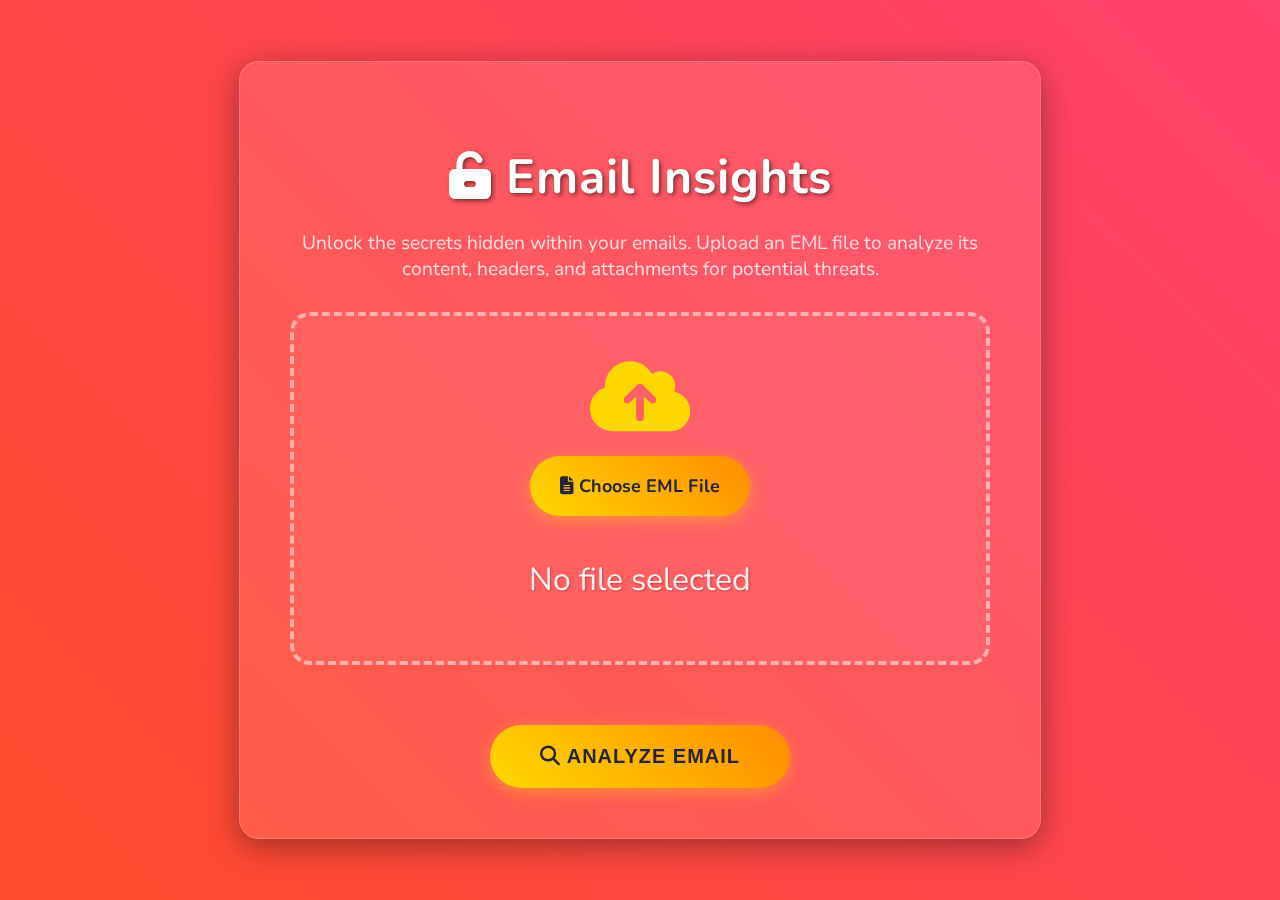
<file: EmailAnalyzer/templates/index.html>
<!DOCTYPE html>
<html lang="en">
  <head>
    <meta charset="UTF-8" />
    <title>Email Insights - Unleash the Power of Email Analysis</title>
    <link
      rel="stylesheet"
      href="https://cdnjs.cloudflare.com/ajax/libs/font-awesome/6.4.0/css/all.min.css"
    />
    <style>
      /* Modern and vibrant styling */
      body {
        background: linear-gradient(45deg, #ff4b2b, #ff416c);
        min-height: 100vh;
        font-family: "Nunito", sans-serif;
        color: #fff;
        display: flex;
        align-items: center;
        justify-content: center;
        margin: 0;
        padding: 0;
        overflow: hidden;
      }

      .container {
        background: rgba(255, 255, 255, 0.1);
        backdrop-filter: blur(10px);
        border-radius: 20px;
        padding: 50px;
        box-shadow: 0 8px 32px 0 rgba(0, 0, 0, 0.37);
        border: 1px solid rgba(255, 255, 255, 0.18);
        text-align: center;
        width: 90%;
        max-width: 700px;
        animation: fadeIn 1s ease-out;
      }

      @keyframes fadeIn {
        from {
          opacity: 0;
          transform: translateY(-30px);
        }
        to {
          opacity: 1;
          transform: translateY(0);
        }
      }

      h1 {
        font-size: 3em;
        margin-bottom: 20px;
        text-shadow: 2px 2px 4px rgba(0, 0, 0, 0.5);
        letter-spacing: 1px;
      }

      p {
        font-size: 1.2em;
        margin-bottom: 30px;
        opacity: 0.8;
      }

      .upload-box {
        border: 4px dashed rgba(255, 255, 255, 0.5);
        border-radius: 20px;
        padding: 40px;
        margin: 30px 0;
        transition: all 0.3s ease;
        background: rgba(255, 255, 255, 0.05);
      }

      .upload-box:hover {
        border-color: #ffd700;
        background: rgba(255, 255, 255, 0.1);
        transform: translateY(-5px);
        box-shadow: 0 6px 12px rgba(0, 0, 0, 0.2);
      }

      .upload-icon {
        font-size: 80px;
        color: #ffd700;
        margin-bottom: 20px;
        animation: pulse 2s ease-in-out infinite;
      }

      @keyframes pulse {
        0% {
          transform: scale(1);
        }
        50% {
          transform: scale(1.1);
        }
        100% {
          transform: scale(1);
        }
      }

      .custom-file-upload {
        background: linear-gradient(45deg, #ffd700, #ff8c00);
        color: #24243e;
        margin-left: 140px;
        margin-right: 140px;
        padding: 18px 30px;
        border-radius: 40px;
        cursor: pointer;
        display: inline-block;
        font-size: 18px;
        font-weight: bold;
        transition: all 0.3s ease;
        border: none;
        box-shadow: 0 4px 15px rgba(255, 215, 0, 0.4);
      }

      .custom-file-upload:hover {
        transform: translateY(-3px);
        box-shadow: 0 6px 20px rgba(255, 215, 0, 0.6);
      }

      .file-info {
        color: #ffffff;
        margin: 20px 0;
        font-size: 2em;
        opacity: 0.9;
        text-shadow: 1px 1px 2px rgba(0, 0, 0, 0.3);
      }

      .analyze-btn {
        background: linear-gradient(45deg, #ffd700, #ff8c00);
        color: #24243e;
        padding: 20px 50px;
        border: none;
        border-radius: 40px;
        font-size: 20px;
        font-weight: bold;
        cursor: pointer;
        transition: all 0.3s ease;
        text-transform: uppercase;
        letter-spacing: 1px;
        margin-top: 30px;
        box-shadow: 0 4px 15px rgba(255, 215, 0, 0.4);
      }

      .analyze-btn:hover {
        transform: translateY(-3px);
        box-shadow: 0 6px 20px rgba(255, 215, 0, 0.6);
      }

      .analyze-btn:active {
        transform: translateY(1px);
      }

      /* Loader styling */
      .loader-overlay {
        position: fixed;
        top: 0;
        left: 0;
        width: 100%;
        height: 100%;
        background: #0f0c29;
        background: linear-gradient(to right, #24243e, #302b63, #0f0c29);
        display: none;
        align-items: center;
        justify-content: center;
        z-index: 9999;
      }

      .loader-container {
        position: relative;
        text-align: center;
      }

      /* Floating orbs animation */
      .orb {
        position: absolute;
        width: 20px;
        height: 20px;
        border-radius: 50%;
        background: rgba(255, 255, 255, 0.3);
        box-shadow: 0 0 20px rgba(255, 255, 255, 0.5);
        animation: float 3s infinite;
      }

      .orb:nth-child(1) {
        left: -50px;
        top: -30px;
        animation-delay: 0s;
      }
      .orb:nth-child(2) {
        right: -30px;
        top: 20px;
        animation-delay: 0.5s;
      }
      .orb:nth-child(3) {
        left: 20px;
        bottom: -40px;
        animation-delay: 1s;
      }

      @keyframes float {
        0%,
        100% {
          transform: translateY(0) scale(1);
        }
        50% {
          transform: translateY(-20px) scale(1.1);
        }
      }

      /* Main loader animation */
      .loader {
        margin-left: 90px;
        width: 150px;
        height: 150px;
        background: rgba(255, 255, 255, 0.1);
        border-radius: 50%;
        border: 3px solid transparent;
        border-top-color: #00ff88;
        border-bottom-color: #00ffff;
        animation: spin 1.5s ease infinite;
        position: relative;
      }

      .loader:before,
      .loader:after {
        content: "";
        position: absolute;
        border-radius: 50%;
        border: 3px solid transparent;
      }

      .loader:before {
        top: 5px;
        left: 5px;
        right: 5px;
        bottom: 5px;
        border-top-color: #ff00ff;
        border-bottom-color: #ff00ff;
        animation: spin 2s linear infinite;
      }

      .loader:after {
        top: 15px;
        left: 15px;
        right: 15px;
        bottom: 15px;
        border-top-color: #00ff88;
        border-bottom-color: #00ffff;
        animation: spin 1s linear infinite;
      }

      @keyframes spin {
        0% {
          transform: rotate(0deg);
        }
        100% {
          transform: rotate(360deg);
        }
      }

      /* Progress bar animation */
      .progress-bar {
        width: 300px;
        height: 4px;
        background: rgba(255, 255, 255, 0.1);
        border-radius: 2px;
        margin: 30px auto;
        position: relative;
        overflow: hidden;
      }

      .progress-bar:after {
        content: "";
        position: absolute;
        top: 0;
        left: 0;
        height: 100%;
        width: 50%;
        background: linear-gradient(90deg, #00ff88, #00ffff);
        animation: progress 2s ease-in-out infinite;
      }

      @keyframes progress {
        0% {
          left: -50%;
        }
        100% {
          left: 100%;
        }
      }

      .loader-text {
        margin-top: 20px;
        color: #ffffff;
        font-family: "Arial", sans-serif;
        font-size: 1.2em;
        text-transform: uppercase;
        letter-spacing: 2px;
        animation: glow 2s ease-in-out infinite;
      }

      @keyframes glow {
        0%,
        100% {
          text-shadow: 0 0 10px rgba(255, 255, 255, 0.5);
        }
        50% {
          text-shadow: 0 0 20px #00ff88, 0 0 30px #00ffff;
        }
      }
    </style>
    <link
      href="https://fonts.googleapis.com/css2?family=Nunito:wght@400;700&display=swap"
      rel="stylesheet"
    />
  </head>
  <body>
    <div class="container">
      <h1><i class="fas fa-unlock-alt"></i> Email Insights</h1>
      <p>
        Unlock the secrets hidden within your emails. Upload an EML file to
        analyze its content, headers, and attachments for potential threats.
      </p>
      <form
        id="uploadForm"
        action="/upload"
        method="post"
        enctype="multipart/form-data"
      >
        <div class="upload-box">
          <i class="fas fa-cloud-upload-alt upload-icon"></i>
          <div class="file-input-wrapper">
            <label for="file-upload" class="custom-file-upload">
              <i class="fas fa-file-alt"></i> Choose EML File
            </label>
            <input
              style="visibility: hidden"
              id="file-upload"
              type="file"
              name="filee"
              accept=".eml"
              required
            />
          </div>
          <div id="file-info" class="file-info">No file selected</div>
        </div>
        <button type="submit" class="analyze-btn">
          <i class="fas fa-search"></i> Analyze Email
        </button>
      </form>
    </div>

    <div id="loaderOverlay" class="loader-overlay">
      <div class="loader-container">
        <div class="orb"></div>
        <div class="orb"></div>
        <div class="orb"></div>
        <div class="loader"></div>
        <div class="progress-bar"></div>
        <div class="loader-text">Analyzing Email Content...</div>
      </div>
    </div>

    <script>
      document
        .getElementById("file-upload")
        .addEventListener("change", function (e) {
          var fileName = e.target.files[0]
            ? e.target.files[0].name
            : "No file selected";
          document.getElementById("file-info").textContent = fileName;
        });

      document
        .getElementById("uploadForm")
        .addEventListener("submit", function () {
          document.getElementById("loaderOverlay").style.display = "flex";
        });
    </script>
  </body>
</html>
</file>
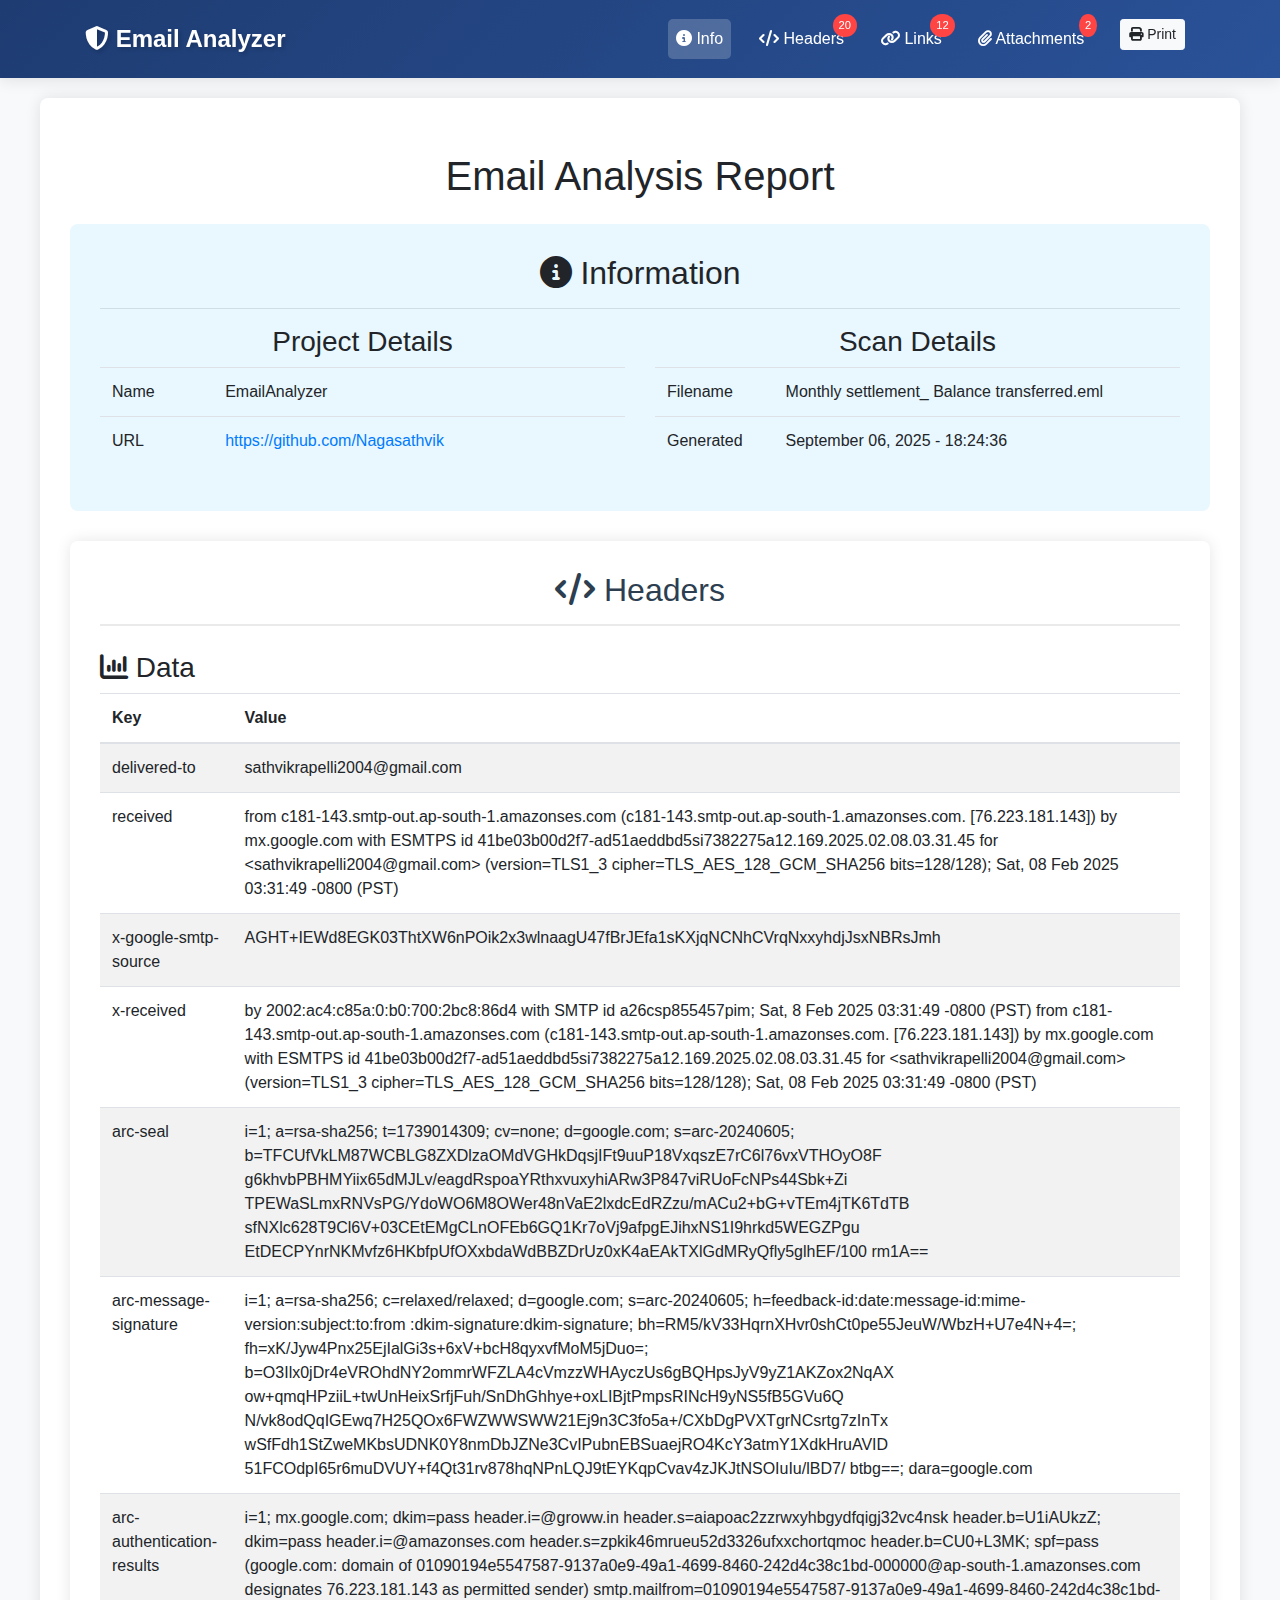
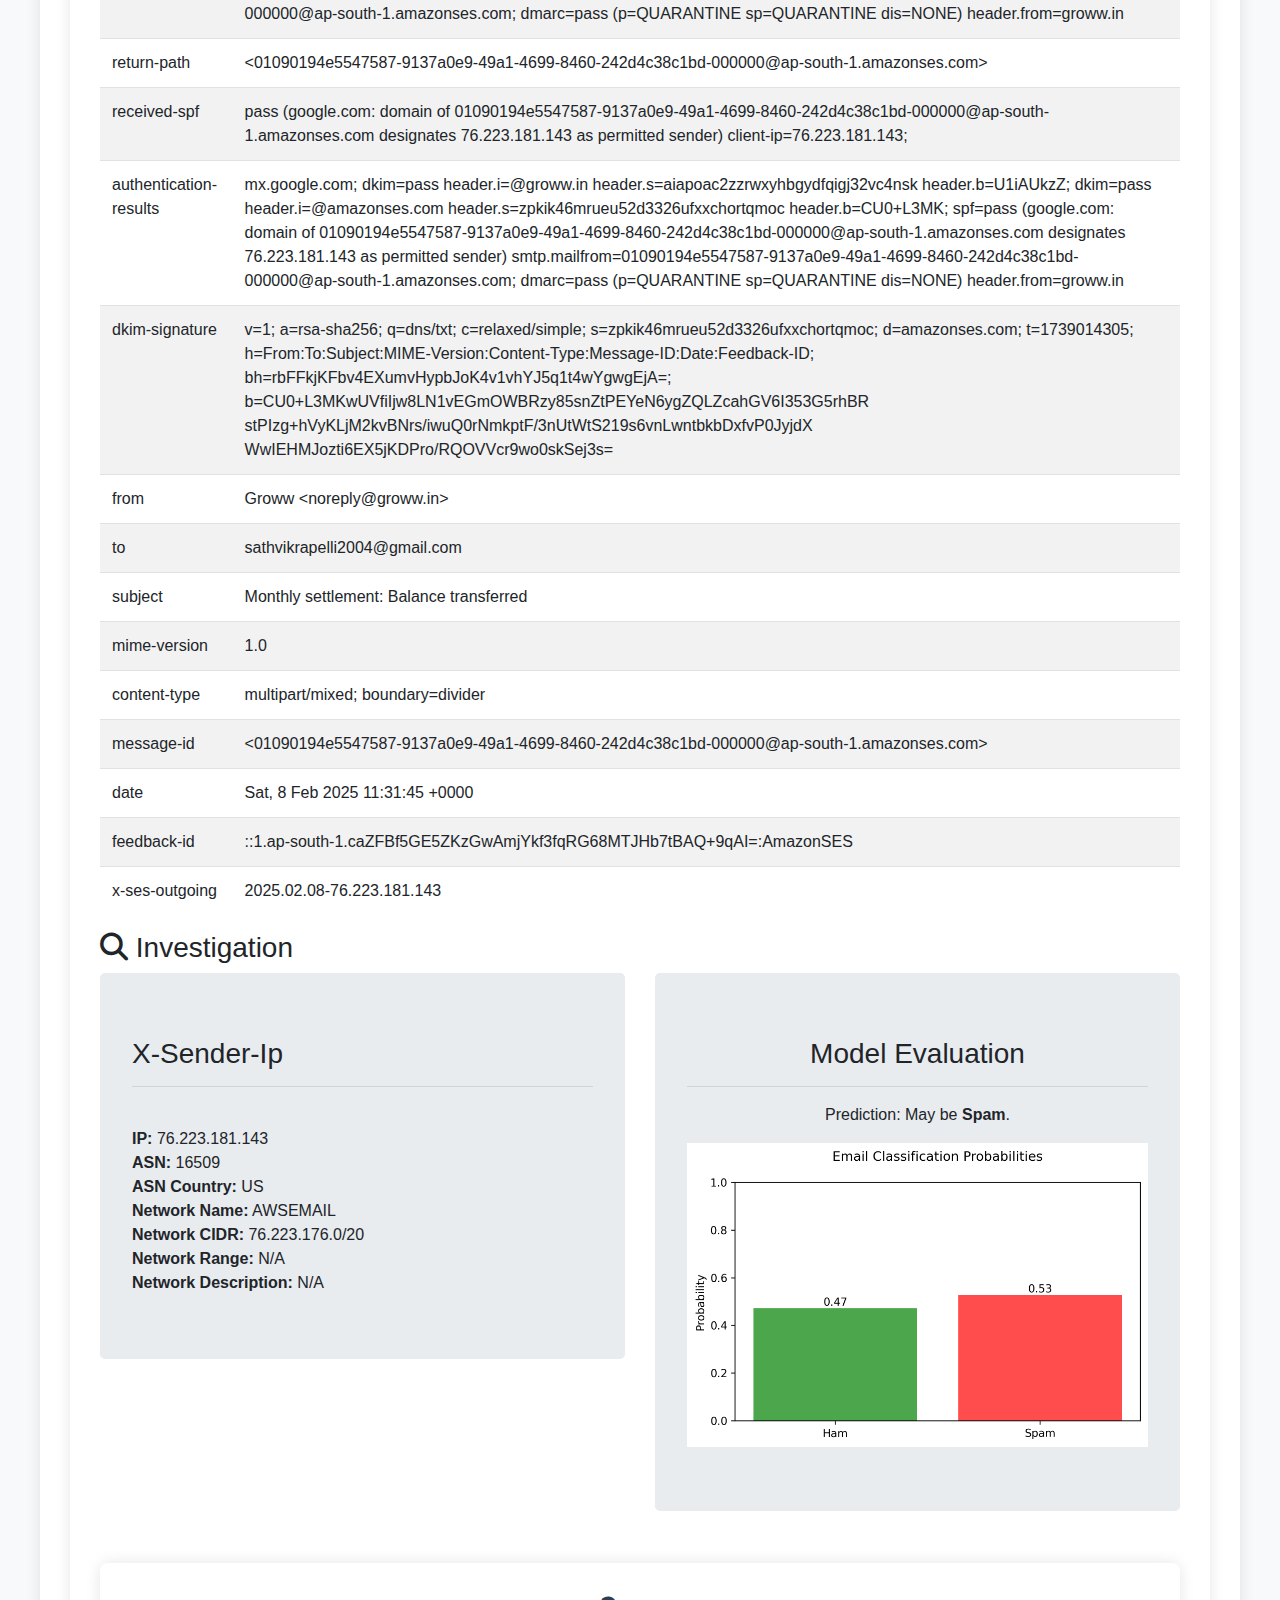
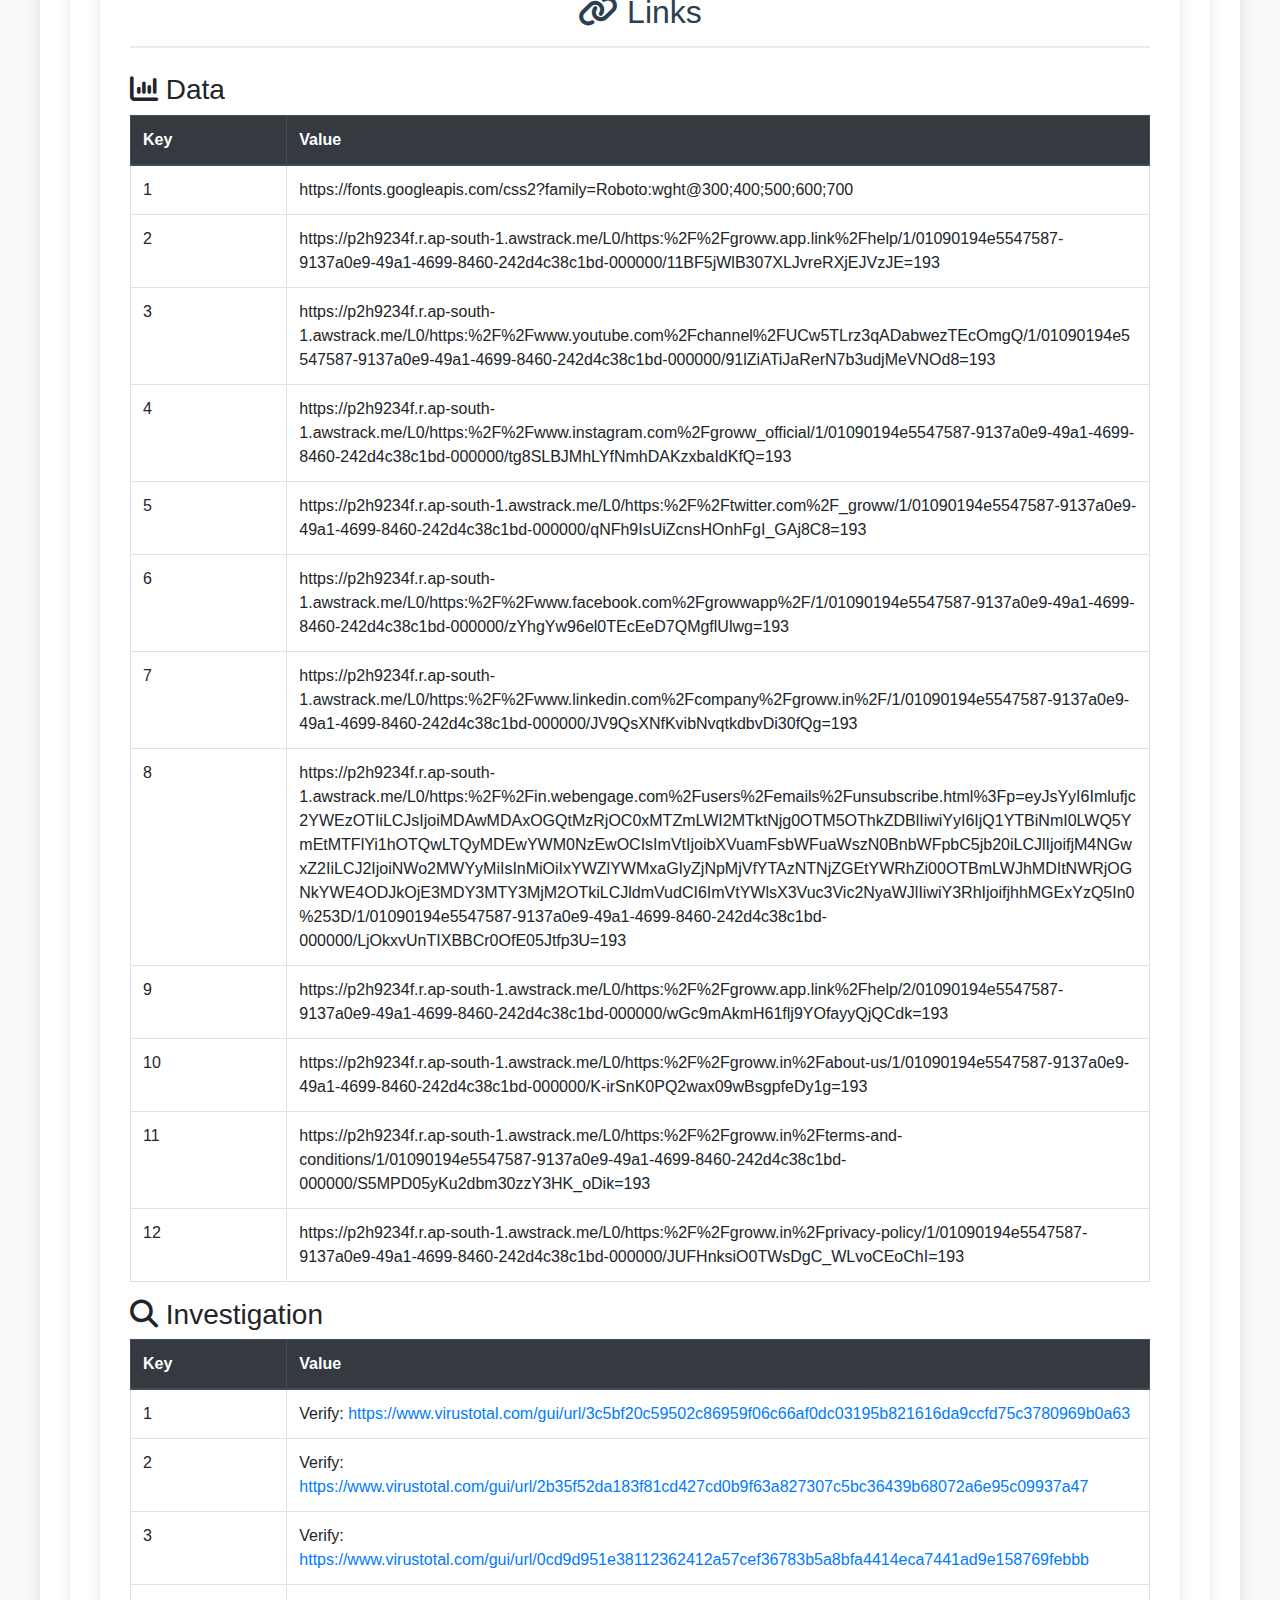
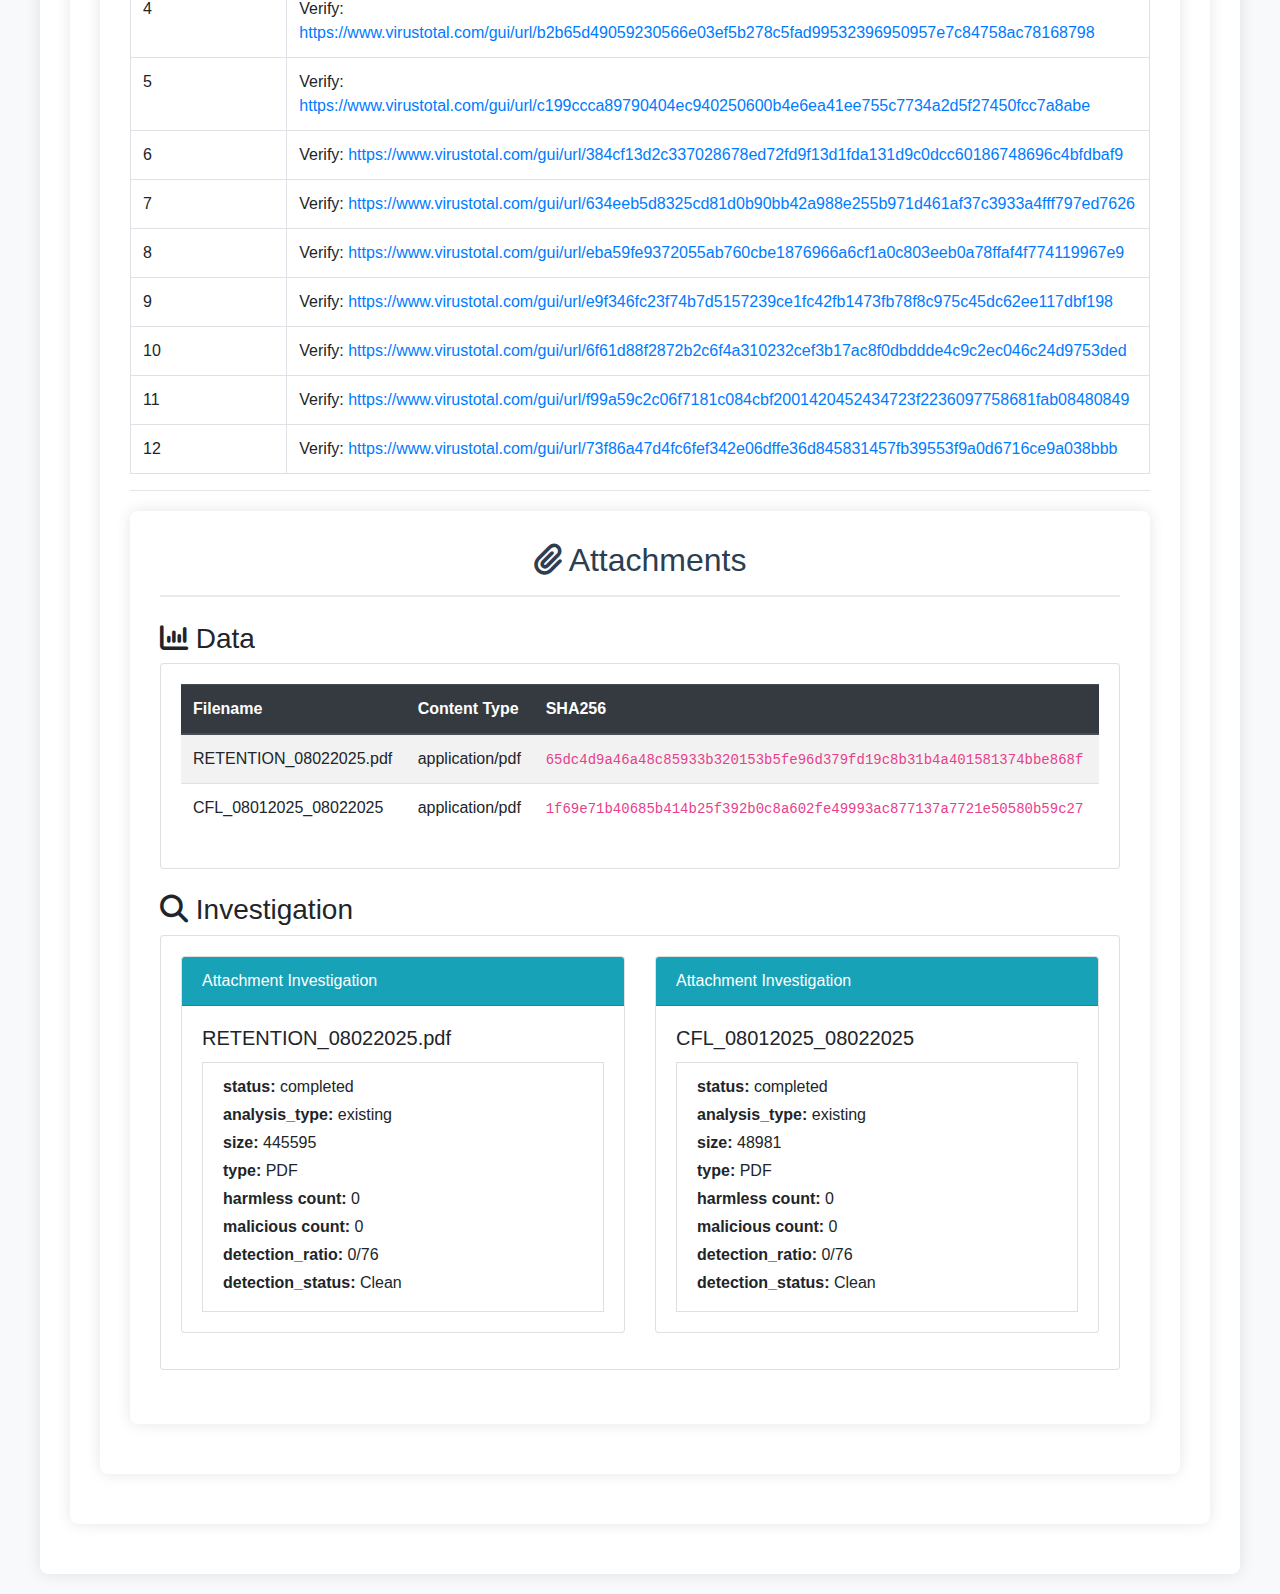
<file: EmailAnalyzer/reports/report.html>
<!DOCTYPE html>
    <html>
        <head>
            <meta charset="UTF-8">
            <meta name="viewport" content="width=device-width, initial-scale=1">
            <link rel="stylesheet" href="https://cdnjs.cloudflare.com/ajax/libs/twitter-bootstrap/4.6.0/css/bootstrap.min.css">
            <link rel="stylesheet" href="https://cdnjs.cloudflare.com/ajax/libs/font-awesome/6.4.0/css/all.min.css">
            <script async defer src="https://buttons.github.io/buttons.js"></script>
            <style>
                body { 
                    font-family: Arial, sans-serif; 
                    background-color: #f8f9fa; 
                }
                .navbar { 
                    background-color: #343a40; 
                }
                .navbar-brand, .nav-link { 
                    color: #fff !important; 
                }
                .container-fluid, .section-container { 
                    max-width: 1200px; 
                    margin: 20px auto; 
                    background-color: #fff; 
                    padding: 30px; 
                    border-radius: 8px; 
                    box-shadow: 0px 0px 15px rgba(0,0,0,0.1); 
                }
                .info-section { 
                    background-color: #e9f7fe; 
                    padding: 30px; 
                    border-radius: 8px; 
                    margin-bottom: 30px; 
                }
                .section-title {
                    color: #2c3e50;
                    margin-bottom: 25px;
                    padding-bottom: 15px;
                    border-bottom: 2px solid #eaeaea;
                }
                @media print { 
                    body { 
                        background-color: white !important;
                        padding: 20px !important;
                    }
                    .navbar, .print-button { 
                        display: none !important; 
                    }
                    .container-fluid, .section-container { 
                        margin: 15px !important;
                        padding: 20px !important;
                        border: 1px solid #dee2e6 !important;
                        box-shadow: none !important;
                        page-break-inside: avoid;
                    }
                    .info-section {
                        background-color: #ffffff !important;
                        border: 2px solid #e9f7fe !important;
                    }
                    table {
                        border: 1px solid #dee2e6 !important;
                    }
                    td, th {
                        padding: 8px !important;
                    }
                }
                .probability-bar {
                    width: 100%;
                    background-color: #f0f0f0;
                    margin: 5px 0;
                    border-radius: 4px;
                }
                .bar {
                    height: 25px;
                    padding: 5px;
                    color: white;
                    border-radius: 4px;
                    display: flex;
                    align-items: center;
                    justify-content: flex-end;
                }
                .spam-bar { background-color: #ff4444; }
                .ham-bar { background-color: #44aa44; }
                /* New Navigation Styles */
                .custom-navbar {
                    background: linear-gradient(135deg, #1e3c72 0%, #2a5298 100%);
                    padding: 1rem 0;
                    box-shadow: 0 2px 15px rgba(0,0,0,0.1);
                }
                
                .nav-item {
                    margin: 0 10px;
                    position: relative;
                }
                
                .nav-link {
                    color: #fff !important;
                    font-weight: 500;
                    padding: 0.5rem 1rem;
                    border-radius: 5px;
                    transition: all 0.3s ease;
                }
                
                .nav-link:hover {
                    background: rgba(255,255,255,0.1);
                    transform: translateY(-2px);
                }
                
                .nav-link.active {
                    background: rgba(255,255,255,0.2);
                    color: #fff !important;
                }
                
                .navbar-brand {
                    font-size: 1.5rem;
                    font-weight: bold;
                    color: #fff !important;
                    text-shadow: 2px 2px 4px rgba(0,0,0,0.2);
                }
                
                .nav-badge {
                    position: absolute;
                    top: -5px;
                    right: -5px;
                    padding: 3px 6px;
                    border-radius: 50%;
                    font-size: 0.7rem;
                    background: #ff4444;
                }
                
                @media (max-width: 768px) {
                    .navbar-nav {
                        background: rgba(0,0,0,0.1);
                        padding: 10px;
                        border-radius: 8px;
                    }
                }
            </style>
        </head>
        <body>
            <!-- Enhanced Navigation Bar -->
            <nav class="navbar navbar-expand-lg custom-navbar sticky-top">
                <div class="container">
                    <a class="navbar-brand" href="#">
                        <i class="fas fa-shield-alt"></i> Email Analyzer
                    </a>
                    <button class="navbar-toggler" type="button" data-toggle="collapse" data-target="#navbarNav"
                            aria-controls="navbarNav" aria-expanded="false" aria-label="Toggle navigation">
                        <span class="navbar-toggler-icon"></span>
                    </button>
                    <div class="collapse navbar-collapse" id="navbarNav">
                        <ul class="navbar-nav ml-auto">
                            <li class="nav-item">
                                <a class="nav-link active" href="#info-section">
                                    <i class="fas fa-info-circle"></i> Info
                                </a>
                            </li>
                            <li class="nav-item">
                                <a class="nav-link" href="#headers-section">
                                    <i class="fas fa-code"></i> Headers
                                    <span class="nav-badge">20</span>
                                </a>
                            </li>
                            <li class="nav-item">
                                <a class="nav-link" href="#links-section">
                                    <i class="fas fa-link"></i> Links
                                    <span class="nav-badge">12</span>
                                </a>
                            </li>
                            <li class="nav-item">
                                <a class="nav-link" href="#attachments-section">
                                    <i class="fas fa-paperclip"></i> Attachments
                                    <span class="nav-badge">2</span>
                                </a>
                            </li>
                            <li class="nav-item">
                                <button class="btn btn-light btn-sm ml-2" onclick="window.print()">
                                    <i class="fas fa-print"></i> Print
                                </button>
                            </li>
                        </ul>
                    </div>
                </div>
            </nav>
            
            <!-- Main Content Container -->
            <div class="container-fluid">
                <h1 class="text-center my-4">Email Analysis Report</h1>
                
                <div class="info-section" id="info-section">
                    <h2 class="text-center"><i class="fa-solid fa-circle-info"></i> Information</h2>
                    <hr>
                    <div class="row">
                        <div class="col-md-6">
                            <h3 class="text-center">Project Details</h3>
                            <table class="table">
                                <tr>
                                    <td>Name</td>
                                    <td>EmailAnalyzer</td>
                                </tr>
                                <tr>
                                    <td>URL</td>
                                    <td><a href="https://github.com/Nagasathvik">https://github.com/Nagasathvik</a></td>
                                </tr>
                            </table>
                        </div>
                        <div class="col-md-6">
                            <h3 class="text-center">Scan Details</h3>
                            <table class="table">
                                <tr>
                                    <td>Filename</td>
                                    <td>Monthly settlement_ Balance transferred.eml</td>
                                </tr>
                                <tr>
                                    <td>Generated</td>
                                    <td>September 06, 2025 - 18:24:36</td>
                                </tr>
                            </table>
                        </div>
                    </div>
                </div>
            
        <div class="section-container">
            <h2 id="headers-section" class="section-title text-center">
                <i class="fa-solid fa-code"></i> Headers
            </h2>
    
        <h3 id="headers-data-section"><i class="fa-solid fa-chart-column"></i> Data</h3>
        <table class="table table-striped responsive-table">
            <thead>
                <tr>
                    <th>Key</th>
                    <th>Value</th>
                </tr>
            </thead>
            <tbody>
    <tr><td>delivered-to</td><td>sathvikrapelli2004@gmail.com</td></tr><tr><td>received</td><td>from c181-143.smtp-out.ap-south-1.amazonses.com (c181-143.smtp-out.ap-south-1.amazonses.com. [76.223.181.143])         by mx.google.com with ESMTPS id 41be03b00d2f7-ad51aeddbd5si7382275a12.169.2025.02.08.03.31.45         for &lt;sathvikrapelli2004@gmail.com&gt;         (version=TLS1_3 cipher=TLS_AES_128_GCM_SHA256 bits=128/128);         Sat, 08 Feb 2025 03:31:49 -0800 (PST)</td></tr><tr><td>x-google-smtp-source</td><td>AGHT+IEWd8EGK03ThtXW6nPOik2x3wlnaagU47fBrJEfa1sKXjqNCNhCVrqNxxyhdjJsxNBRsJmh</td></tr><tr><td>x-received</td><td>by 2002:ac4:c85a:0:b0:700:2bc8:86d4 with SMTP id a26csp855457pim;         Sat, 8 Feb 2025 03:31:49 -0800 (PST) from c181-143.smtp-out.ap-south-1.amazonses.com (c181-143.smtp-out.ap-south-1.amazonses.com. [76.223.181.143])         by mx.google.com with ESMTPS id 41be03b00d2f7-ad51aeddbd5si7382275a12.169.2025.02.08.03.31.45         for &lt;sathvikrapelli2004@gmail.com&gt;         (version=TLS1_3 cipher=TLS_AES_128_GCM_SHA256 bits=128/128);         Sat, 08 Feb 2025 03:31:49 -0800 (PST)</td></tr><tr><td>arc-seal</td><td>i=1; a=rsa-sha256; t=1739014309; cv=none;         d=google.com; s=arc-20240605;         b=TFCUfVkLM87WCBLG8ZXDlzaOMdVGHkDqsjIFt9uuP18VxqszE7rC6l76vxVTHOyO8F          g6khvbPBHMYiix65dMJLv/eagdRspoaYRthxvuxyhiARw3P847viRUoFcNPs44Sbk+Zi          TPEWaSLmxRNVsPG/YdoWO6M8OWer48nVaE2lxdcEdRZzu/mACu2+bG+vTEm4jTK6TdTB          sfNXlc628T9Cl6V+03CEtEMgCLnOFEb6GQ1Kr7oVj9afpgEJihxNS1I9hrkd5WEGZPgu          EtDECPYnrNKMvfz6HKbfpUfOXxbdaWdBBZDrUz0xK4aEAkTXlGdMRyQfly5glhEF/100          rm1A==</td></tr><tr><td>arc-message-signature</td><td>i=1; a=rsa-sha256; c=relaxed/relaxed; d=google.com; s=arc-20240605;         h=feedback-id:date:message-id:mime-version:subject:to:from          :dkim-signature:dkim-signature;         bh=RM5/kV33HqrnXHvr0shCt0pe55JeuW/WbzH+U7e4N+4=;         fh=xK/Jyw4Pnx25EjIalGi3s+6xV+bcH8qyxvfMoM5jDuo=;         b=O3Ilx0jDr4eVROhdNY2ommrWFZLA4cVmzzWHAyczUs6gBQHpsJyV9yZ1AKZox2NqAX          ow+qmqHPziiL+twUnHeixSrfjFuh/SnDhGhhye+oxLIBjtPmpsRINcH9yNS5fB5GVu6Q          N/vk8odQqIGEwq7H25QOx6FWZWWSWW21Ej9n3C3fo5a+/CXbDgPVXTgrNCsrtg7zInTx          wSfFdh1StZweMKbsUDNK0Y8nmDbJZNe3CvIPubnEBSuaejRO4KcY3atmY1XdkHruAVID          51FCOdpI65r6muDVUY+f4Qt31rv878hqNPnLQJ9tEYKqpCvav4zJKJtNSOIuIu/lBD7/          btbg==;         dara=google.com</td></tr><tr><td>arc-authentication-results</td><td>i=1; mx.google.com;        dkim=pass header.i=@groww.in header.s=aiapoac2zzrwxyhbgydfqigj32vc4nsk header.b=U1iAUkzZ;        dkim=pass header.i=@amazonses.com header.s=zpkik46mrueu52d3326ufxxchortqmoc header.b=CU0+L3MK;        spf=pass (google.com: domain of 01090194e5547587-9137a0e9-49a1-4699-8460-242d4c38c1bd-000000@ap-south-1.amazonses.com designates 76.223.181.143 as permitted sender) smtp.mailfrom=01090194e5547587-9137a0e9-49a1-4699-8460-242d4c38c1bd-000000@ap-south-1.amazonses.com;        dmarc=pass (p=QUARANTINE sp=QUARANTINE dis=NONE) header.from=groww.in</td></tr><tr><td>return-path</td><td>&lt;01090194e5547587-9137a0e9-49a1-4699-8460-242d4c38c1bd-000000@ap-south-1.amazonses.com&gt;</td></tr><tr><td>received-spf</td><td>pass (google.com: domain of 01090194e5547587-9137a0e9-49a1-4699-8460-242d4c38c1bd-000000@ap-south-1.amazonses.com designates 76.223.181.143 as permitted sender) client-ip=76.223.181.143;</td></tr><tr><td>authentication-results</td><td>mx.google.com;        dkim=pass header.i=@groww.in header.s=aiapoac2zzrwxyhbgydfqigj32vc4nsk header.b=U1iAUkzZ;        dkim=pass header.i=@amazonses.com header.s=zpkik46mrueu52d3326ufxxchortqmoc header.b=CU0+L3MK;        spf=pass (google.com: domain of 01090194e5547587-9137a0e9-49a1-4699-8460-242d4c38c1bd-000000@ap-south-1.amazonses.com designates 76.223.181.143 as permitted sender) smtp.mailfrom=01090194e5547587-9137a0e9-49a1-4699-8460-242d4c38c1bd-000000@ap-south-1.amazonses.com;        dmarc=pass (p=QUARANTINE sp=QUARANTINE dis=NONE) header.from=groww.in</td></tr><tr><td>dkim-signature</td><td>v=1; a=rsa-sha256; q=dns/txt; c=relaxed/simple; s=zpkik46mrueu52d3326ufxxchortqmoc; d=amazonses.com; t=1739014305; h=From:To:Subject:MIME-Version:Content-Type:Message-ID:Date:Feedback-ID; bh=rbFFkjKFbv4EXumvHypbJoK4v1vhYJ5q1t4wYgwgEjA=; b=CU0+L3MKwUVfiIjw8LN1vEGmOWBRzy85snZtPEYeN6ygZQLZcahGV6I353G5rhBR stPIzg+hVyKLjM2kvBNrs/iwuQ0rNmkptF/3nUtWtS219s6vnLwntbkbDxfvP0JyjdX WwIEHMJozti6EX5jKDPro/RQOVVcr9wo0skSej3s=</td></tr><tr><td>from</td><td>Groww &lt;noreply@groww.in&gt;</td></tr><tr><td>to</td><td>sathvikrapelli2004@gmail.com</td></tr><tr><td>subject</td><td>Monthly settlement: Balance transferred</td></tr><tr><td>mime-version</td><td>1.0</td></tr><tr><td>content-type</td><td>multipart/mixed; boundary=divider</td></tr><tr><td>message-id</td><td>&lt;01090194e5547587-9137a0e9-49a1-4699-8460-242d4c38c1bd-000000@ap-south-1.amazonses.com&gt;</td></tr><tr><td>date</td><td>Sat, 8 Feb 2025 11:31:45 +0000</td></tr><tr><td>feedback-id</td><td>::1.ap-south-1.caZFBf5GE5ZKzGwAmjYkf3fqRG68MTJHb7tBAQ+9qAI=:AmazonSES</td></tr><tr><td>x-ses-outgoing</td><td>2025.02.08-76.223.181.143</td></tr>
            </tbody>
        </table>
    
        <h3 id="headers-investigation-section"><i class="fa-solid fa-magnifying-glass"></i> Investigation</h3>
    <div class="row">
            <div class="col-md-6">
                <div class="jumbotron">
                    <h3>X-Sender-Ip</h3>
                    <hr>
        <br><b>IP:</b> 76.223.181.143<br><b>ASN:</b> 16509<br><b>ASN Country:</b> US<br><b>Network Name:</b> AWSEMAIL<br><b>Network CIDR:</b> 76.223.176.0/20<br><b>Network Range:</b> N/A<br><b>Network Description:</b> N/A
                </div>
            </div>
        
                <div class="col-md-6">
                    <div class="jumbotron" style="text-align: center;">
                        <h3>Model Evaluation</h3>
                        <hr>
                        <p>Prediction: May be <strong>Spam</strong>.</p>
                        <img src="[data-uri]" alt="Model Evaluation Metrics" style="max-width:100%; height:auto;">
                    </div>
                </div>
            </div>
        <div class="section-container">
            <h2 id="links-section" class="section-title text-center">
                <i class="fa-solid fa-link"></i> Links
            </h2>
    
        <h3 id="links-data-section"><i class="fa-solid fa-chart-column"></i> Data</h3>
        <table class="table table-bordered responsive-table">
            <thead class="thead-dark">
                <tr>
                    <th style="max-width:150px; white-space:nowrap;">Key</th>
                    <th style="max-width:300px; white-space:nowrap;">Value</th>
                </tr>
            </thead>
            <tbody>
    <tr><td>1</td><td style='max-width:300px; white-space:normal; word-break:break-word;'>https://fonts.googleapis.com/css2?family=Roboto:wght@300;400;500;600;700</td></tr><tr><td>2</td><td style='max-width:300px; white-space:normal; word-break:break-word;'>https://p2h9234f.r.ap-south-1.awstrack.me/L0/https:%2F%2Fgroww.app.link%2Fhelp/1/01090194e5547587-9137a0e9-49a1-4699-8460-242d4c38c1bd-000000/11BF5jWlB307XLJvreRXjEJVzJE=193</td></tr><tr><td>3</td><td style='max-width:300px; white-space:normal; word-break:break-word;'>https://p2h9234f.r.ap-south-1.awstrack.me/L0/https:%2F%2Fwww.youtube.com%2Fchannel%2FUCw5TLrz3qADabwezTEcOmgQ/1/01090194e5547587-9137a0e9-49a1-4699-8460-242d4c38c1bd-000000/91lZiATiJaRerN7b3udjMeVNOd8=193</td></tr><tr><td>4</td><td style='max-width:300px; white-space:normal; word-break:break-word;'>https://p2h9234f.r.ap-south-1.awstrack.me/L0/https:%2F%2Fwww.instagram.com%2Fgroww_official/1/01090194e5547587-9137a0e9-49a1-4699-8460-242d4c38c1bd-000000/tg8SLBJMhLYfNmhDAKzxbaIdKfQ=193</td></tr><tr><td>5</td><td style='max-width:300px; white-space:normal; word-break:break-word;'>https://p2h9234f.r.ap-south-1.awstrack.me/L0/https:%2F%2Ftwitter.com%2F_groww/1/01090194e5547587-9137a0e9-49a1-4699-8460-242d4c38c1bd-000000/qNFh9IsUiZcnsHOnhFgI_GAj8C8=193</td></tr><tr><td>6</td><td style='max-width:300px; white-space:normal; word-break:break-word;'>https://p2h9234f.r.ap-south-1.awstrack.me/L0/https:%2F%2Fwww.facebook.com%2Fgrowwapp%2F/1/01090194e5547587-9137a0e9-49a1-4699-8460-242d4c38c1bd-000000/zYhgYw96el0TEcEeD7QMgflUlwg=193</td></tr><tr><td>7</td><td style='max-width:300px; white-space:normal; word-break:break-word;'>https://p2h9234f.r.ap-south-1.awstrack.me/L0/https:%2F%2Fwww.linkedin.com%2Fcompany%2Fgroww.in%2F/1/01090194e5547587-9137a0e9-49a1-4699-8460-242d4c38c1bd-000000/JV9QsXNfKvibNvqtkdbvDi30fQg=193</td></tr><tr><td>8</td><td style='max-width:300px; white-space:normal; word-break:break-word;'>https://p2h9234f.r.ap-south-1.awstrack.me/L0/https:%2F%2Fin.webengage.com%2Fusers%2Femails%2Funsubscribe.html%3Fp=[base64]%253D/1/01090194e5547587-9137a0e9-49a1-4699-8460-242d4c38c1bd-000000/LjOkxvUnTIXBBCr0OfE05Jtfp3U=193</td></tr><tr><td>9</td><td style='max-width:300px; white-space:normal; word-break:break-word;'>https://p2h9234f.r.ap-south-1.awstrack.me/L0/https:%2F%2Fgroww.app.link%2Fhelp/2/01090194e5547587-9137a0e9-49a1-4699-8460-242d4c38c1bd-000000/wGc9mAkmH61flj9YOfayyQjQCdk=193</td></tr><tr><td>10</td><td style='max-width:300px; white-space:normal; word-break:break-word;'>https://p2h9234f.r.ap-south-1.awstrack.me/L0/https:%2F%2Fgroww.in%2Fabout-us/1/01090194e5547587-9137a0e9-49a1-4699-8460-242d4c38c1bd-000000/K-irSnK0PQ2wax09wBsgpfeDy1g=193</td></tr><tr><td>11</td><td style='max-width:300px; white-space:normal; word-break:break-word;'>https://p2h9234f.r.ap-south-1.awstrack.me/L0/https:%2F%2Fgroww.in%2Fterms-and-conditions/1/01090194e5547587-9137a0e9-49a1-4699-8460-242d4c38c1bd-000000/S5MPD05yKu2dbm30zzY3HK_oDik=193</td></tr><tr><td>12</td><td style='max-width:300px; white-space:normal; word-break:break-word;'>https://p2h9234f.r.ap-south-1.awstrack.me/L0/https:%2F%2Fgroww.in%2Fprivacy-policy/1/01090194e5547587-9137a0e9-49a1-4699-8460-242d4c38c1bd-000000/JUFHnksiO0TWsDgC_WLvoCEoChI=193</td></tr>
            </tbody>
        </table>
    
        <h3 id="links-investigation-section"><i class="fa-solid fa-magnifying-glass"></i> Investigation</h3>
        <table class="table table-bordered responsive-table">
            <thead class="thead-dark">
                <tr>
                    <th style="max-width:150px; white-space:nowrap;">Key</th>
                    <th style="max-width:300px; white-space:nowrap;">Value</th>
                </tr>
            </thead>
            <tbody>
    <tr><td>1</td><td style='max-width:300px; white-space:normal; word-break:break-word;'>Verify: <a href='https://www.virustotal.com/gui/url/3c5bf20c59502c86959f06c66af0dc03195b821616da9ccfd75c3780969b0a63' target='_blank'>https://www.virustotal.com/gui/url/3c5bf20c59502c86959f06c66af0dc03195b821616da9ccfd75c3780969b0a63</a><br></td></tr><tr><td>2</td><td style='max-width:300px; white-space:normal; word-break:break-word;'>Verify: <a href='https://www.virustotal.com/gui/url/2b35f52da183f81cd427cd0b9f63a827307c5bc36439b68072a6e95c09937a47' target='_blank'>https://www.virustotal.com/gui/url/2b35f52da183f81cd427cd0b9f63a827307c5bc36439b68072a6e95c09937a47</a><br></td></tr><tr><td>3</td><td style='max-width:300px; white-space:normal; word-break:break-word;'>Verify: <a href='https://www.virustotal.com/gui/url/0cd9d951e38112362412a57cef36783b5a8bfa4414eca7441ad9e158769febbb' target='_blank'>https://www.virustotal.com/gui/url/0cd9d951e38112362412a57cef36783b5a8bfa4414eca7441ad9e158769febbb</a><br></td></tr><tr><td>4</td><td style='max-width:300px; white-space:normal; word-break:break-word;'>Verify: <a href='https://www.virustotal.com/gui/url/b2b65d49059230566e03ef5b278c5fad99532396950957e7c84758ac78168798' target='_blank'>https://www.virustotal.com/gui/url/b2b65d49059230566e03ef5b278c5fad99532396950957e7c84758ac78168798</a><br></td></tr><tr><td>5</td><td style='max-width:300px; white-space:normal; word-break:break-word;'>Verify: <a href='https://www.virustotal.com/gui/url/c199ccca89790404ec940250600b4e6ea41ee755c7734a2d5f27450fcc7a8abe' target='_blank'>https://www.virustotal.com/gui/url/c199ccca89790404ec940250600b4e6ea41ee755c7734a2d5f27450fcc7a8abe</a><br></td></tr><tr><td>6</td><td style='max-width:300px; white-space:normal; word-break:break-word;'>Verify: <a href='https://www.virustotal.com/gui/url/384cf13d2c337028678ed72fd9f13d1fda131d9c0dcc60186748696c4bfdbaf9' target='_blank'>https://www.virustotal.com/gui/url/384cf13d2c337028678ed72fd9f13d1fda131d9c0dcc60186748696c4bfdbaf9</a><br></td></tr><tr><td>7</td><td style='max-width:300px; white-space:normal; word-break:break-word;'>Verify: <a href='https://www.virustotal.com/gui/url/634eeb5d8325cd81d0b90bb42a988e255b971d461af37c3933a4fff797ed7626' target='_blank'>https://www.virustotal.com/gui/url/634eeb5d8325cd81d0b90bb42a988e255b971d461af37c3933a4fff797ed7626</a><br></td></tr><tr><td>8</td><td style='max-width:300px; white-space:normal; word-break:break-word;'>Verify: <a href='https://www.virustotal.com/gui/url/eba59fe9372055ab760cbe1876966a6cf1a0c803eeb0a78ffaf4f774119967e9' target='_blank'>https://www.virustotal.com/gui/url/eba59fe9372055ab760cbe1876966a6cf1a0c803eeb0a78ffaf4f774119967e9</a><br></td></tr><tr><td>9</td><td style='max-width:300px; white-space:normal; word-break:break-word;'>Verify: <a href='https://www.virustotal.com/gui/url/e9f346fc23f74b7d5157239ce1fc42fb1473fb78f8c975c45dc62ee117dbf198' target='_blank'>https://www.virustotal.com/gui/url/e9f346fc23f74b7d5157239ce1fc42fb1473fb78f8c975c45dc62ee117dbf198</a><br></td></tr><tr><td>10</td><td style='max-width:300px; white-space:normal; word-break:break-word;'>Verify: <a href='https://www.virustotal.com/gui/url/6f61d88f2872b2c6f4a310232cef3b17ac8f0dbddde4c9c2ec046c24d9753ded' target='_blank'>https://www.virustotal.com/gui/url/6f61d88f2872b2c6f4a310232cef3b17ac8f0dbddde4c9c2ec046c24d9753ded</a><br></td></tr><tr><td>11</td><td style='max-width:300px; white-space:normal; word-break:break-word;'>Verify: <a href='https://www.virustotal.com/gui/url/f99a59c2c06f7181c084cbf2001420452434723f2236097758681fab08480849' target='_blank'>https://www.virustotal.com/gui/url/f99a59c2c06f7181c084cbf2001420452434723f2236097758681fab08480849</a><br></td></tr><tr><td>12</td><td style='max-width:300px; white-space:normal; word-break:break-word;'>Verify: <a href='https://www.virustotal.com/gui/url/73f86a47d4fc6fef342e06dffe36d845831457fb39553f9a0d6716ce9a038bbb' target='_blank'>https://www.virustotal.com/gui/url/73f86a47d4fc6fef342e06dffe36d845831457fb39553f9a0d6716ce9a038bbb</a><br></td></tr>
            </tbody>
        </table>
        <hr>
    
        <div class="section-container">
            <h2 id="attachments-section" class="section-title text-center">
                <i class="fa-solid fa-paperclip"></i> Attachments
            </h2>
    
        <h3 id="attachments-data-section">
            <i class="fa-solid fa-chart-column"></i> Data
        </h3>
        <div class="card mb-4">
            <div class="card-body">
                <table class="table table-striped table-hover">
                    <thead class="thead-dark">
                        <tr>
                            <th>Filename</th>
                            <th>Content Type</th>
                            <th>SHA256</th>
                        </tr>
                    </thead>
                    <tbody>
    
            <tr>
                <td>RETENTION_08022025.pdf</td>
                <td>application/pdf</td>
                
                <td><code>65dc4d9a46a48c85933b320153b5fe96d379fd19c8b31b4a401581374bbe868f</code></td>
            </tr>
        
            <tr>
                <td>CFL_08012025_08022025</td>
                <td>application/pdf</td>
                
                <td><code>1f69e71b40685b414b25f392b0c8a602fe49993ac877137a7721e50580b59c27</code></td>
            </tr>
        
                    </tbody>
                </table>
            </div>
        </div>
    
            <h3 id="attachments-investigation-section">
                <i class="fa-solid fa-magnifying-glass"></i> Investigation
            </h3>
            <div class="card mb-4">
                <div class="card-body">
                    <div class="row">
        
                <div class="col-md-6 mb-3">
                    <div class="card">
                        <div class="card-header bg-info text-white">
                            Attachment Investigation
                        </div>
                        <div class="card-body">
                            <h5 class="card-title">RETENTION_08022025.pdf</h5>
            
                    <div class="list-group-item">
                        
                <p class='mb-1'><strong>status:</strong> completed</p><p class='mb-1'><strong>analysis_type:</strong> existing</p><p class='mb-1'><strong>size:</strong> 445595</p><p class='mb-1'><strong>type:</strong> PDF</p><p class='mb-1'><strong>harmless count:</strong> 0</p><p class='mb-1'><strong>malicious count:</strong> 0</p><p class='mb-1'><strong>detection_ratio:</strong> 0/76</p><p class='mb-1'><strong>detection_status:</strong> Clean</p></div>
                        </div>
                    </div>
                </div>
            
                <div class="col-md-6 mb-3">
                    <div class="card">
                        <div class="card-header bg-info text-white">
                            Attachment Investigation
                        </div>
                        <div class="card-body">
                            <h5 class="card-title">CFL_08012025_08022025</h5>
            
                    <div class="list-group-item">
                        
                <p class='mb-1'><strong>status:</strong> completed</p><p class='mb-1'><strong>analysis_type:</strong> existing</p><p class='mb-1'><strong>size:</strong> 48981</p><p class='mb-1'><strong>type:</strong> PDF</p><p class='mb-1'><strong>harmless count:</strong> 0</p><p class='mb-1'><strong>malicious count:</strong> 0</p><p class='mb-1'><strong>detection_ratio:</strong> 0/76</p><p class='mb-1'><strong>detection_status:</strong> Clean</p></div>
                        </div>
                    </div>
                </div>
            
                    </div>
                </div>
            </div>
        
            </div>
            <script src="https://cdnjs.cloudflare.com/ajax/libs/jquery/3.6.0/jquery.min.js"></script>
            <script src="https://cdnjs.cloudflare.com/ajax/libs/twitter-bootstrap/4.6.0/js/bootstrap.min.js"></script>
        </body>
    </html>
</file>
